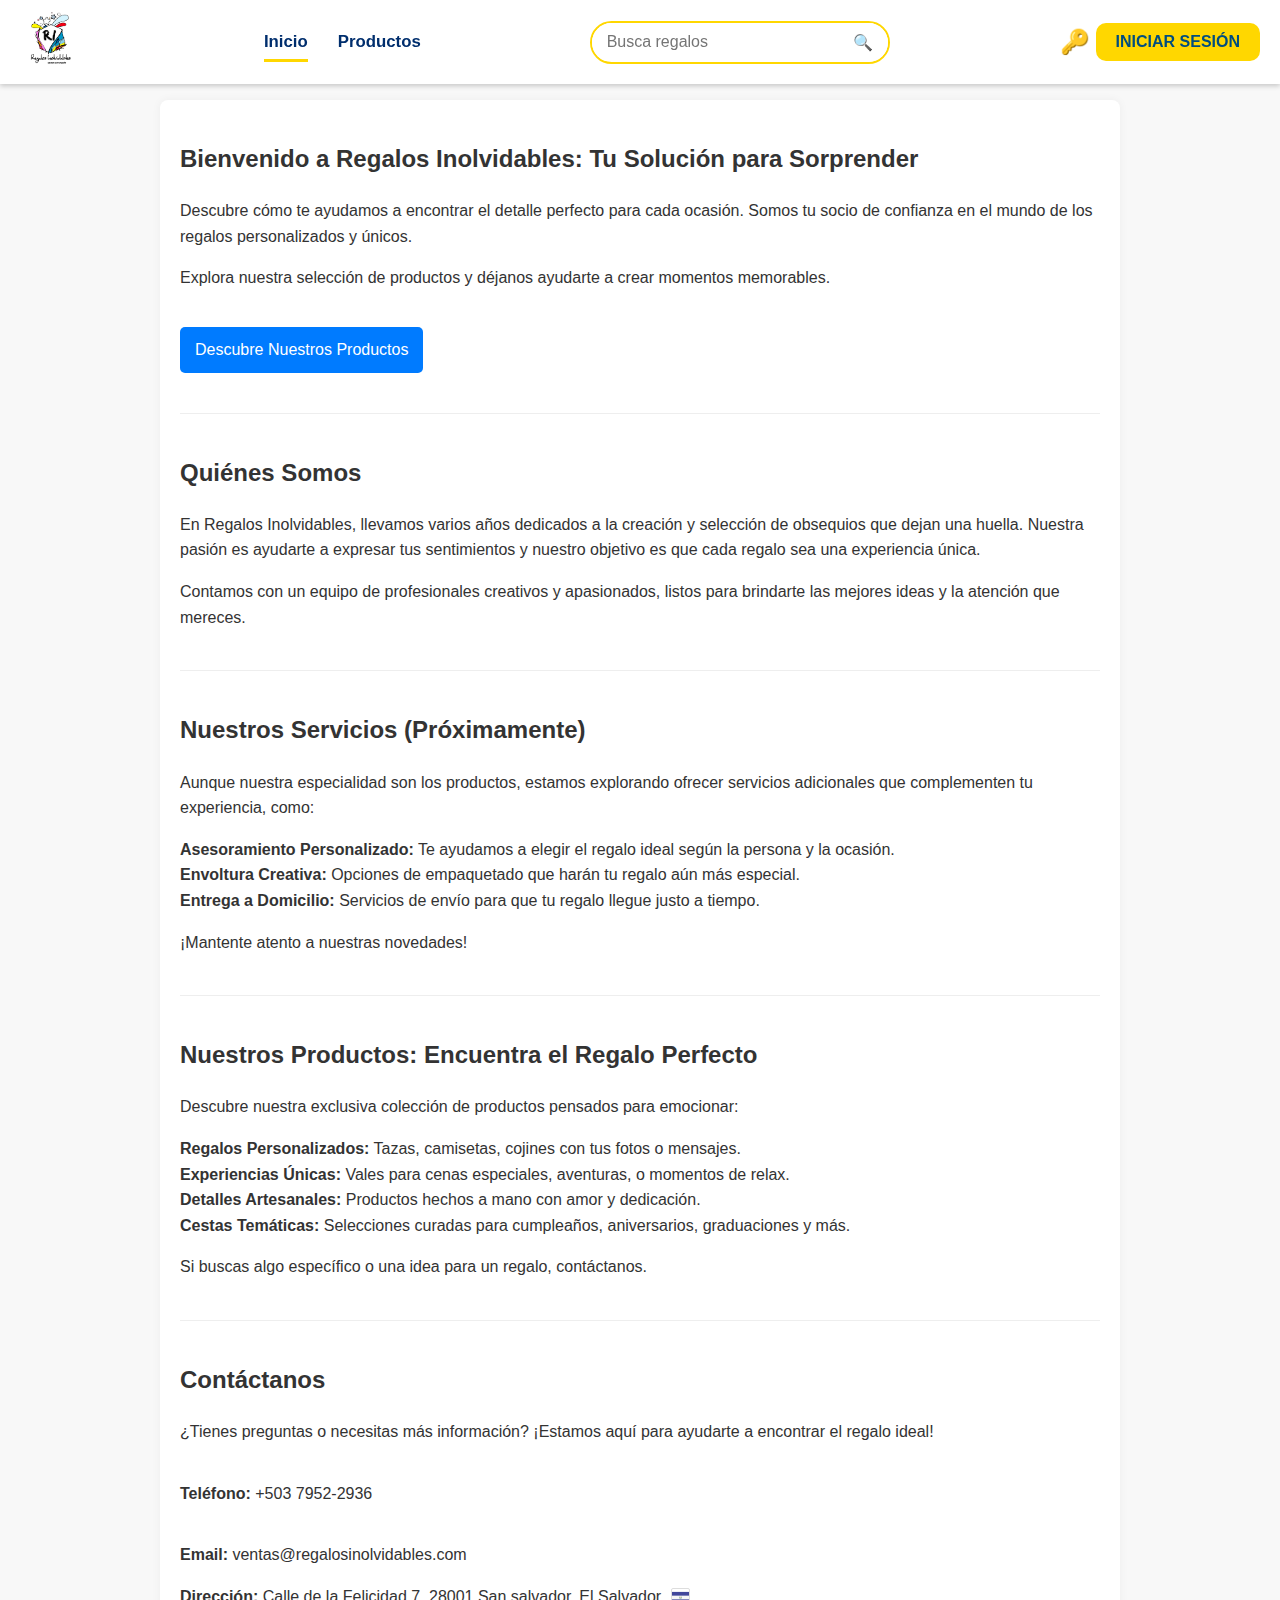
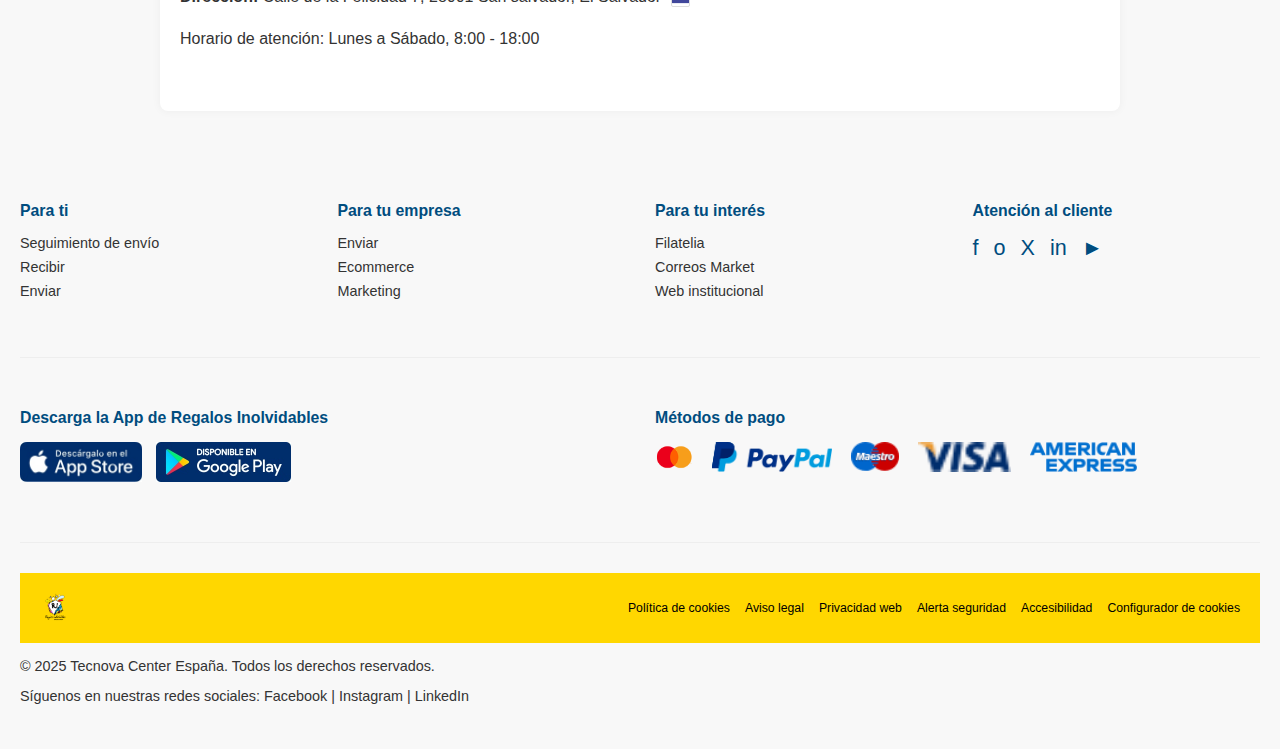
<file: RegalosInolvidables.html>
<!DOCTYPE html>
<html lang="es">

<head>
    <meta charset="UTF-8">
    <meta name="viewport" content="width=device-width, initial-scale=1.0">
    <title>Regalos Inolvidables</title>

    <link rel="stylesheet" href="css/styles.css">

</head>

<body>
    <header>
        <div class="header-left">
            <a href="#" class="logo-link">
                <img src="imagenes/logo/Logo RI.png.png" alt="Logo de Regalos Inolvidables">
            </a>
            <div class="header-icons-right">
                <button class="search-toggle">🔍</button>
                <button class="menu-toggle">☰</button>
            </div>
        </div>

        <nav class="main-nav">
            <ul>
                <li><a href="#inicio" class="active">Inicio</a></li>
                <li><a href="#productos">Productos</a></li>
            </ul>
        </nav>

        <div class="search-container">
            <input type="text" placeholder="Busca regalos" class="search-input">
            <button class="search-button">🔍</button>
        </div>

        <div class="user-actions">
            <a href="#mi-cuenta" class="login-icon">🔑</a>
            <a href="#iniciar-sesion" class="login-button">INICIAR SESIÓN</a>
        </div>
    </header>

    <main>
        <section id="inicio">
            <h2>Bienvenido a Regalos Inolvidables: Tu Solución para Sorprender</h2>
            <p>Descubre cómo te ayudamos a encontrar el detalle perfecto para cada ocasión. Somos tu socio de confianza
                en el mundo de los regalos personalizados y únicos.</p>
            <p>Explora nuestra selección de productos y déjanos ayudarte a crear momentos memorables.</p>
            <a href="#productos"
                style="background-color:#007bff; color:white; padding:10px 15px; text-decoration:none; border-radius:5px;">Descubre
                Nuestros Productos</a>
        </section>

        <hr>

        <section id="quienes-somos">
            <h2>Quiénes Somos</h2>
            <p>En Regalos Inolvidables, llevamos varios años dedicados a la creación y selección de obsequios que dejan
                una huella. Nuestra pasión es ayudarte a expresar tus sentimientos y nuestro objetivo es que cada regalo
                sea una experiencia única.</p>
            <p>Contamos con un equipo de profesionales creativos y apasionados, listos para brindarte las mejores ideas
                y la atención que mereces.</p>
        </section>

        <hr>

        <section id="servicios">
            <h2>Nuestros Servicios (Próximamente)</h2>
            <p>Aunque nuestra especialidad son los productos, estamos explorando ofrecer servicios adicionales que
                complementen tu experiencia, como:</p>
            <ul>
                <li><strong>Asesoramiento Personalizado:</strong> Te ayudamos a elegir el regalo ideal según la persona
                    y la ocasión.</li>
                <li><strong>Envoltura Creativa:</strong> Opciones de empaquetado que harán tu regalo aún más especial.
                </li>
                <li><strong>Entrega a Domicilio:</strong> Servicios de envío para que tu regalo llegue justo a tiempo.
                </li>
            </ul>
            <p>¡Mantente atento a nuestras novedades!</p>
        </section>

        <hr>

        <section id="productos">
            <h2>Nuestros Productos: Encuentra el Regalo Perfecto</h2>
            <p>Descubre nuestra exclusiva colección de productos pensados para emocionar:</p>
            <ul>
                <li><strong>Regalos Personalizados:</strong> Tazas, camisetas, cojines con tus fotos o mensajes.</li>
                <li><strong>Experiencias Únicas:</strong> Vales para cenas especiales, aventuras, o momentos de relax.
                </li>
                <li><strong>Detalles Artesanales:</strong> Productos hechos a mano con amor y dedicación.</li>
                <li><strong>Cestas Temáticas:</strong> Selecciones curadas para cumpleaños, aniversarios, graduaciones y
                    más.</li>
            </ul>
            <p>Si buscas algo específico o una idea para un regalo, contáctanos.</p>
        </section>

        <hr>

        <section id="contacto">
            <h2>Contáctanos</h2>
            <p>¿Tienes preguntas o necesitas más información? ¡Estamos aquí para ayudarte a encontrar el regalo ideal!
            </p>
            <p><strong>Teléfono:</strong> <a href="tel:+503 7952-2936">+503 7952-2936</a></p>
            <p><strong>Email:</strong> <a
                    href="mailto:ventas@regalosinolvidables.com">ventas@regalosinolvidables.com</a>
            </p>
            <p><strong>Dirección:</strong> Calle de la Felicidad 7, 28001 San salvador, El Salvador <img
                    src="imagenes/logo/el-salvador.png" alt="Bandera el salvador" class="flag-icon"></p>
            <p>Horario de atención: Lunes a Sábado, 8:00 - 18:00</p>
        </section>
    </main>

    <footer>
        <div class="footer-top">
            <div class="footer-column">
                <h4>Para ti</h4>
                <ul>
                    <li><a href="">Seguimiento de envío</a></li>
                    <li><a href="">Recibir</a></li>
                    <li><a href="">Enviar</a></li>
                </ul>
            </div>
            <div class="footer-column">
                <h4>Para tu empresa</h4>
                <ul>
                    <li><a href="">Enviar</a></li>
                    <li><a href="">Ecommerce</a></li>
                    <li><a href="">Marketing</a></li>
                </ul>
            </div>
            <div class="footer-column">
                <h4>Para tu interés</h4>
                <ul>
                    <li><a href="">Filatelia</a></li>
                    <li><a href="">Correos Market</a></li>
                    <li><a href="">Web institucional</a></li>
                </ul>
            </div>
            <div class="footer-column contact-column">
                <h4>Atención al cliente</h4>
                <div class="social-icons">
                    <a href="URL_FACEBOOK" target="_blank">f</a>
                    <a href="URL_INSTAGRAM" target="_blank">o</a>
                    <a href="URL_TWITTER" target="_blank">X</a>
                    <a href="URL_LINKEDIN" target="_blank">in</a>
                    <a href="URL_YOUTUBE" target="_blank">►</a>
                </div>
            </div>
        </div>

        <hr class="footer-divider">

        <div class="footer-middle">
            <div class="footer-app-downloads">
                <h4>Descarga la App de Regalos Inolvidables</h4>
                <div class="app-buttons">
                    <a href="" target="_blank"><img src="imagenes/appstore/app store apple.png"
                            alt="Descargar en App Store"></a>
                    <a href="" target="_blank"><img src="imagenes/appstore/appstore google.png"
                            alt="Descargar en Google Play"></a>
                </div>
            </div>
            <div class="footer-payment-methods">
                <h4>Métodos de pago</h4>
                <div class="payment-icons">
                    <img src="imagenes/metodos de pago/logo mastercar.png" alt="Mastercard">
                    <img src="imagenes/metodos de pago/logo paypal.png" alt="PayPal">
                    <img src="imagenes/metodos de pago/logo maestro.png" alt="Maestro">
                    <img src="imagenes/metodos de pago/logo visa.png" alt="Visa">
                    <img src="imagenes/metodos de pago/logo americanexpres.png" alt="American Express">
                </div>
            </div>
        </div>

        <hr class="footer-divider">

        <div class="footer-bottom">
            <div class="footer-logo-copyright">
                <img src="imagenes/logo/Logo RI.png.png" alt="Logo" class="footer-small-logo">
            </div>
            <div class="footer-legal-links">
                <ul>
                    <li><a href="">Política de cookies</a></li>
                    <li><a href="">Aviso legal</a></li>
                    <li><a href="">Privacidad web</a></li>
                    <li><a href="">Alerta seguridad</a></li>
                    <li><a href="">Accesibilidad</a></li>
                    <li><a href="">Configurador de cookies</a></li>
                </ul>
            </div>
        </div>
        <p>&copy; 2025 Tecnova Center España. Todos los derechos reservados.</p>
        <p>Síguenos en nuestras redes sociales:
            <a href="URL_FACEBOOK" target="_blank">Facebook</a> |
            <a href="URL_INSTAGRAM" target="_blank">Instagram</a> |
            <a href="URL_LINKEDIN" target="_blank">LinkedIn</a>
        </p>
    </footer>

    <script>
        document.addEventListener('DOMContentLoaded', function () {
            const menuToggle = document.querySelector('.menu-toggle');
            const mainNav = document.querySelector('.main-nav');
            const searchToggle = document.querySelector('.search-toggle');
            const searchContainer = document.querySelector('.search-container');
            const userActions = document.querySelector('.user-actions');
            const header = document.querySelector('header'); // Necesario para detectar clics fuera del header

            menuToggle.addEventListener('click', function () {
                mainNav.classList.toggle('active');
                userActions.classList.toggle('active'); // Muestra/oculta user-actions también con el menú
                // Si el search-container está activo, ciérralo al abrir el menú
                if (searchContainer.classList.contains('active')) {
                    searchContainer.classList.remove('active');
                }
            });

            searchToggle.addEventListener('click', function () {
                searchContainer.classList.toggle('active');
                // Si el menú o user-actions están activos, ciérralos al abrir la búsqueda
                if (mainNav.classList.contains('active')) {
                    mainNav.classList.remove('active');
                }
                if (userActions.classList.contains('active')) {
                    userActions.classList.remove('active');
                }
            });

            // Función para cerrar menús al hacer clic fuera del header
            document.addEventListener('click', function (event) {
                // Si el clic no fue dentro del header, ni en los botones de toggle
                if (!header.contains(event.target) &&
                    !menuToggle.contains(event.target) &&
                    !searchToggle.contains(event.target)) {
                    mainNav.classList.remove('active');
                    searchContainer.classList.remove('active');
                    userActions.classList.remove('active');
                }
            });
        });
    </script>
</body>

</html>
</file>
<file: css/styles.css>
/* styles.css */

/* Estilos globales y reseteos */
*,
*::before,
*::after {
    box-sizing: border-box;
}

body {
    margin: 0;
    font-family: Arial, sans-serif;
    padding-top: 80px;
    /* Deja espacio para la barra de navegación fija */
    background-color: #f8f8f8;
    /* Un gris muy suave para el fondo */
    color: #333;
}

a {
    text-decoration: none;
    color: inherit;
    /* Hereda el color del padre por defecto */
}

ul {
    list-style: none;
    margin: 0;
    padding: 0;
}

/* --- Estilos para el Header (Barra de Navegación) --- */
header {
    background-color: #ffffff;
    /* Blanco para escritorio */
    color: #002E6d;
    /* Azul oscuro para texto principal del header */
    padding: 10px 20px;
    display: flex;
    /* Permite distribución horizontal en escritorio */
    justify-content: space-between;
    /* Espacia los elementos en escritorio */
    align-items: center;
    /* Alinea verticalmente en escritorio */
    position: fixed;
    top: 0;
    width: 100%;
    box-shadow: 0 2px 5px rgba(0, 0, 0, 0.2);
    z-index: 1000;
}

.header-left {
    display: flex;
    align-items: center;
    gap: 15px;
}

.logo-link img {
    height: 60px;
    /* Tamaño de logo en escritorio */
    width: auto;
}

/* Ocultar elementos específicos en escritorio */
.search-toggle,
.menu-toggle {
    display: none;
    /* Crucial: no se ven en escritorio */
}

.main-nav ul {
    display: flex;
    /* Visible en escritorio */
    gap: 30px;
}

.main-nav ul li a {
    padding-bottom: 8px;
    transition: border-bottom 0.3s ease, color 0.3s ease;
    font-weight: bold;
    font-size: 1.05em;
    color: #002E6d;
}

.main-nav ul li a.active {
    border-bottom: 3px solid #FFD700;
    color: #002E6d;
}

.main-nav ul li a:hover:not(.active) {
    border-bottom: 3px solid rgba(0, 46, 109, 0.5);
    color: rgba(0, 46, 109, 0.8);
}

.search-container {
    display: flex;
    /* Visible en escritorio */
    align-items: center;
    background-color: white;
    border-radius: 30px;
    border: 2px solid #FFD700;
    overflow: hidden;
    width: 300px;
    /* Ancho de la barra de búsqueda en escritorio */
    max-width: 100%;
    position: relative;
    transition: width 0.3s ease;
}

.search-input {
    border: none;
    padding: 10px 15px;
    font-size: 1em;
    flex-grow: 1;
    outline: none;
    color: #333;
}

.search-button {
    background-color: white;
    border: none;
    color: #333;
    padding: 10px 15px;
    cursor: pointer;
    font-size: 1em;
    transition: background-color 0.2s ease;
}

.search-button:hover {
    background-color: #f0f0f0;
}

.user-actions {
    display: flex;
    /* Visible en escritorio */
    align-items: center;
    gap: 5px;
}

.login-icon {
    font-size: 1.5em;
    padding: 1px;
    transition: color 0.3s ease;
    color: #002E6d;
}

.login-icon:hover {
    color: #FFD700;
}

.login-button {
    background-color: #FFD700;
    color: #004D7F;
    padding: 10px 20px;
    border-radius: 10px;
    font-weight: bold;
    transition: background-color 0.3s ease, color 0.3s ease;
    border: none;
    cursor: pointer;
}

.login-button:hover {
    background-color: #e6c200;
    color: white;
}

/* Estilos para iconos de banderas */
.flag-icon {
    height: 1.2em;
    width: auto;
    vertical-align: middle;
    margin-left: 5px;
    border: 1px solid #ddd;
    border-radius: 2px;
}

/* --- Estilos para el contenido principal --- */
main {
    padding: 20px;
    max-width: 960px;
    margin: 20px auto;
    line-height: 1.6;
    background-color: white;
    box-shadow: 0 0 10px rgba(0, 0, 0, 0.05);
    border-radius: 8px;
}

section {
    margin-bottom: 40px;
}

section a {
    display: inline-block;
    margin-top: 20px;
}

hr {
    border: 0;
    height: 1px;
    background-color: #eee;
    margin: 40px 0;
}

/* --- Estilos para el Footer --- */
footer {
    background-color: #f8f8f8;
    color: #333;
    padding: 30px 20px;
    font-size: 0.9em;
    margin-top: 40px;
}

.footer-top {
    display: flex;
    justify-content: space-around;
    flex-wrap: wrap;
    gap: 30px;
    padding-bottom: 20px;
}

.footer-column {
    flex: 1;
    min-width: 180px;
}

.footer-column h4 {
    font-weight: bold;
    font-size: 1.1em;
    margin-bottom: 15px;
    color: #004D7F;
}

.footer-column ul {
    list-style: none;
    padding: 0;
    margin: 0;
}

.footer-column ul li {
    margin-bottom: 8px;
}

.footer-column ul li a {
    color: #333;
    text-decoration: none;
    transition: color 0.2s ease;
}

.footer-column ul li a:hover {
    color: #004D7F;
    text-decoration: underline;
}

.contact-column .social-icons {
    display: flex;
    gap: 15px;
    margin-top: 10px;
}

.contact-column .social-icons a {
    color: #004D7F;
    font-size: 1.5em;
    transition: color 0.2s ease;
}

.contact-column .social-icons a:hover {
    color: #FFD700;
}

.footer-divider {
    border: 0;
    height: 1px;
    background-color: #eee;
    margin: 30px 0;
}

.footer-middle {
    display: flex;
    justify-content: space-around;
    flex-wrap: wrap;
    gap: 30px;
    padding-bottom: 20px;
}

.footer-app-downloads,
.footer-payment-methods {
    flex: 1;
    min-width: 250px;
}

.footer-app-downloads h4,
.footer-payment-methods h4 {
    font-weight: bold;
    font-size: 1.1em;
    margin-bottom: 15px;
    color: #004D7F;
}

.app-buttons img {
    height: 40px;
    margin-right: 10px;
    margin-bottom: 10px;
    vertical-align: middle;
}

.payment-icons img {
    height: 30px;
    margin-right: 15px;
    margin-bottom: 10px;
    vertical-align: middle;
}

.footer-bottom {
    display: flex;
    justify-content: space-between;
    align-items: center;
    flex-wrap: wrap;
    gap: 20px;
    background-color: #FFD700;
    color: white;
    padding: 20px;
}

.footer-logo-copyright {
    display: flex;
    align-items: center;
    gap: 10px;
}

.footer-small-logo {
    height: 30px;
    width: auto;
}

.footer-logo-copyright p {
    margin: 0;
    font-size: 0.85em;
}

.footer-legal-links ul {
    display: flex;
    flex-wrap: wrap;
    gap: 15px;
    font-size: 0.85em;
}

.footer-legal-links ul li a {
    color: black;
    text-decoration: none;
    transition: text-decoration 0.2s ease;
}

.footer-legal-links ul li a:hover {
    text-decoration: underline;
}

/* --- Media Queries para Responsive Design (SOLO MÓVIL) --- */
@media (max-width: 768px) {
    header {
        flex-wrap: wrap;
        padding: 10px;
        background-color: #FFD700;
        /* Fondo amarillo para el header en móvil */
        justify-content: space-between;
        /* Logo e iconos a los extremos */
        align-items: center;
    }

    .header-left {
        width: 100%;
        /* <-- CORRECCIÓN: Añadido el '%' */
        display: flex;
        justify-content: space-between;
        /* Alinea logo y nuevos iconos a la izquierda en móvil */
        align-items: center;
        /* Permite que el espacio crezca */
        gap: 0;
        /* Asegura que no haya un gap no deseado entre el logo y el grupo de iconos */
    }

    .header-icons-right {
        display: flex;
        /* Convierte este contenedor en un flex container */
        gap: 15px;
        /* <-- NUEVO: Espacio entre la lupa y la hamburguesa */
        align-items: center;
        /* Alinea verticalmente los iconos dentro de este contenedor */
    }

    .logo-link img {
        height: 50px;
        /* Tamaño del logo en móvil */
    }

    /* Mostrar botón de hamburguesa y de búsqueda en móvil */
    .menu-toggle,
    .search-toggle {
        display: block;
        /* Crucial: se ven en móvil */
        font-size: 1.5em;
        color: #002E6d;
        background: none;
        border: none;
        cursor: pointer;
        padding: 5px;
    }

    /* Ocultar el menú de navegación y las acciones de usuario por defecto en móvil */
    .main-nav,
    .user-actions {
        display: none;
        /* Crucial: ocultos por defecto en móvil */
        width: 100%;
        /* Ocupan todo el ancho */
        text-align: center;
        background-color: #00335A;
        /* Un azul más oscuro para el menú desplegado */
        padding: 10px 0;
        flex-direction: column;
        /* Apila los elementos */
        gap: 10px;
    }

    /* La barra de búsqueda completa se oculta en móvil y se mostrará con JS */
    .search-container {
        display: none;
        /* Crucial: oculto por defecto en móvil */
        position: absolute;
        /* Para que flote sobre el contenido */
        top: 70px;
        /* Ajusta según la altura de tu header en móvil */
        left: 50%;
        transform: translateX(-50%);
        width: calc(100% - 40px);
        /* Deja un margen a los lados */
        max-width: 400px;
        background-color: white;
        border: 1px solid #002E6d;
        border-radius: 5px;
        box-shadow: 0 2px 5px rgba(0, 0, 0, 0.2);
        z-index: 999;
        /* Debe estar por encima del contenido principal, pero debajo del header */
        padding: 5px;
    }

    /* Clases 'active' que el JavaScript añadirá para mostrar/ocultar */
    .main-nav.active,
    .search-container.active,
    .user-actions.active {
        display: flex;
        /* Se mostrarán con flexbox cuando se les añada la clase 'active' */
    }

    /* Ajustes visuales para los elementos mostrados en móvil */
    .main-nav ul {
        flex-direction: column;
        gap: 10px;
    }

    .main-nav ul li a {
        padding: 10px;
        border-bottom: none;
        color: white;
        /* Color del texto del menú en móvil */
    }

    .main-nav ul li a.active,
    .main-nav ul li a:hover {
        color: #FFD700;
        background-color: rgba(255, 255, 255, 0.1);
    }

    .login-button {
        padding: 8px 15px;
    }

    .login-icon {
        font-size: 1.5em;
        color: white;
        /* Color del icono de persona/llave en el menú desplegado */
    }

    /* Ajustes para el resto del contenido en móvil */
    main {
        padding: 15px;
        margin: 15px auto;
    }

    /* --- Media Queries para Responsive Design del Footer en móvil --- */
    .footer-top,
    .footer-middle,
    .footer-bottom {
        flex-direction: column;
        align-items: flex-start;
        text-align: left;
    }

    .footer-column,
    .footer-app-downloads,
    .footer-payment-methods,
    .footer-logo-copyright,
    .footer-legal-links {
        width: 100%;
        min-width: unset;
        margin-bottom: 20px;
    }

    .footer-legal-links ul {
        flex-direction: column;
        gap: 8px;
    }

    .social-icons {
        justify-content: flex-start;
    }

    .footer-bottom {
        padding: 15px;
    }

    .footer-logo-copyright {
        margin-bottom: 15px;
    }
}
</file>
